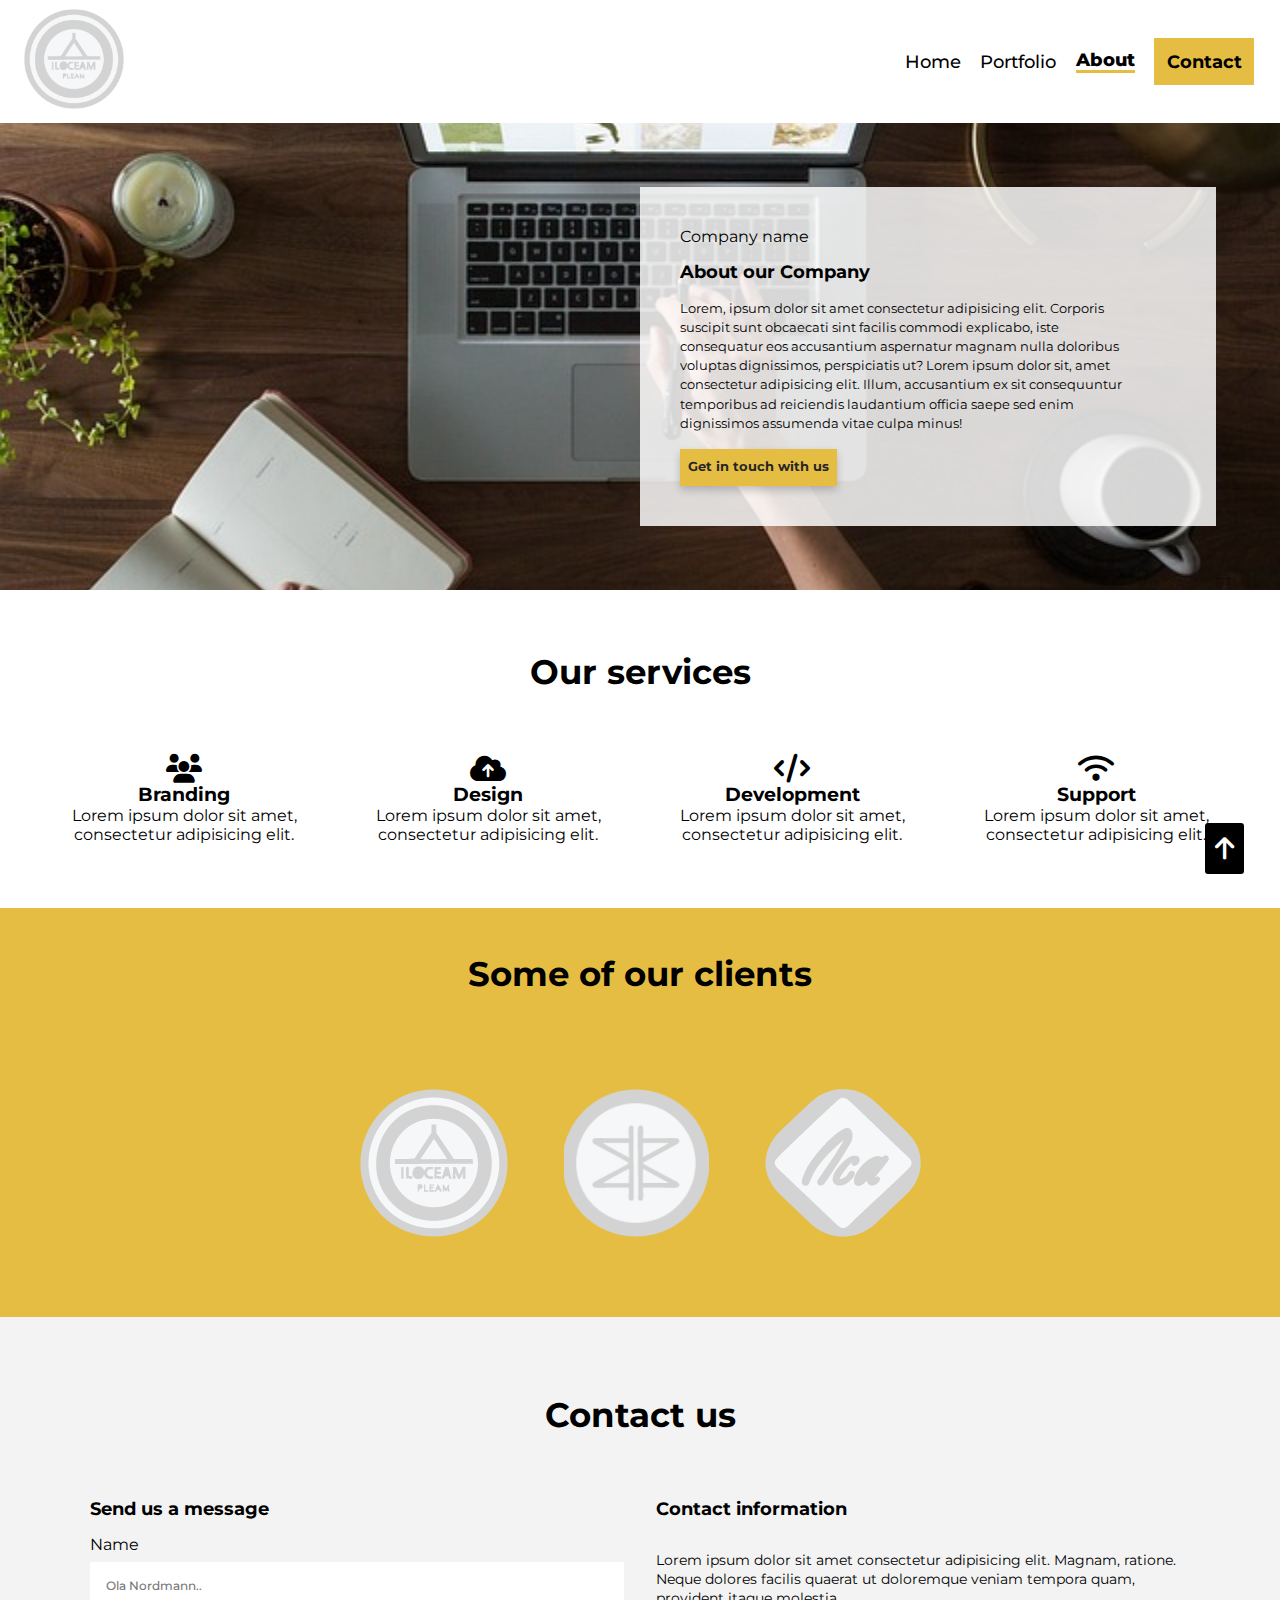
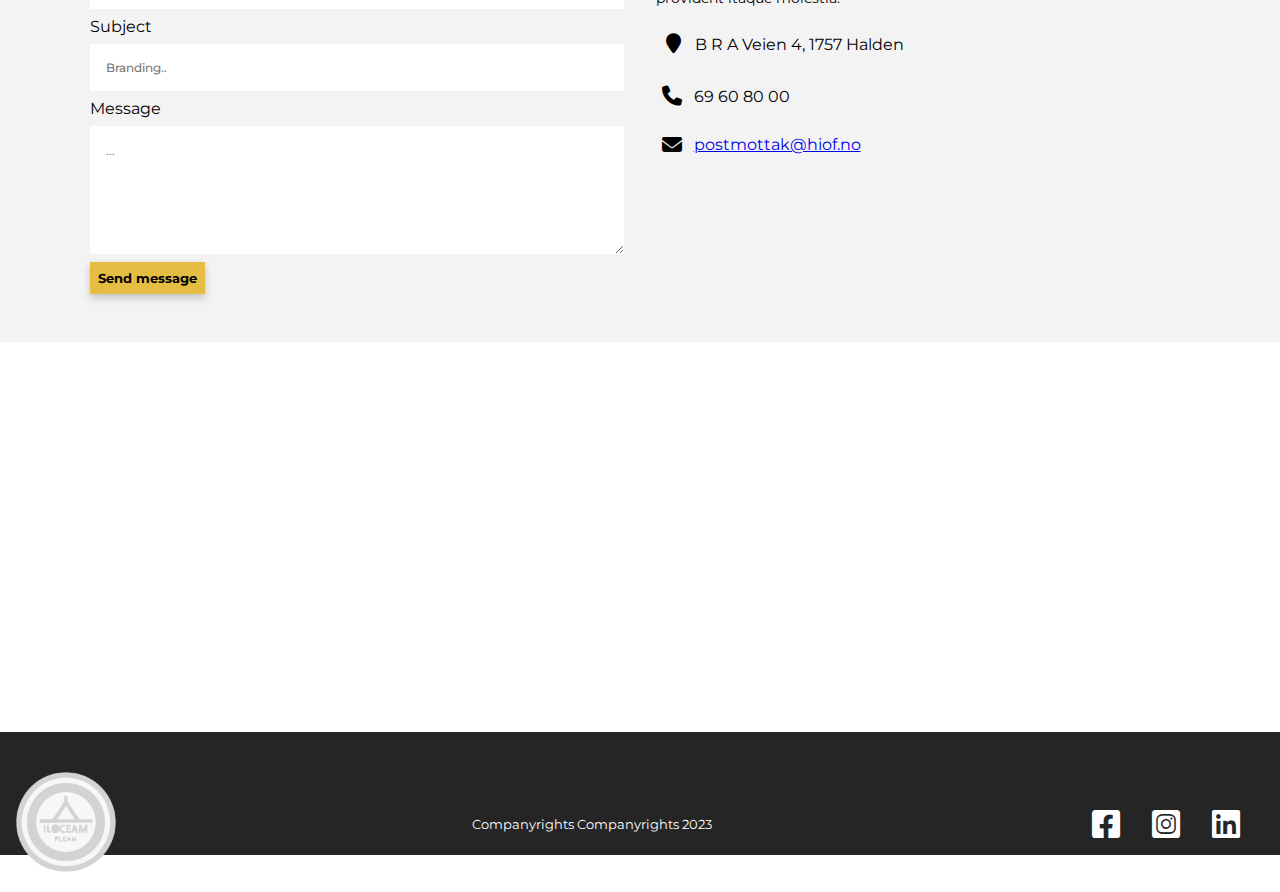
<file: about.html>
<!DOCTYPE html>
<html lang="no">
<head>
     <!-- Generell metadata -->
     <meta charset="UTF-8">
     <meta name="viewport" content="width=device-width, initial-scale=1.0">
     <meta name="description" content="About-siden til webutviklingseksamen">
     <meta name="keywords" content="Eksamen. Webutvikling.">
     <!-- Facebook metadata -->
     <meta property="og:title" content="About - Webutviklingseksamen">
     <meta property="og:url" content="https://itstud.hiof.no/~linehenr/WEBEX/about.html">
     <meta property="og:description" content="Webutviklingseksamens about-side med services, clients, contact information etc.">
     <meta property="og:type" content="website">
     <meta property="og:image" content="https://pixabay.com/no/photos/laptop-mac-datamaskin-nettleser-2557572/">
     <!-- Twitter metadata-->
     <meta name="twitter:card" content="summary">
     <meta name="twitter:title" content="About - Webutviklingseksamen">
     <meta name="twitter:summary" content="Webutviklingseksamen - About-siden">
     <meta name="twitter:description" content="Webutviklingseksamens about-side med services, clients, contact information etc.">
     <meta name="twitter:site" content="@LHWEBEX2023">
     <meta name="twitter:image" content="https://pixabay.com/no/photos/laptop-mac-datamaskin-nettleser-2557572/">
     
     <!-- Styling, fonts o.l-->
    <link rel="icon" href="IMG/logo1.png" type="image/x-icon">
    <link href="font/css/brands.css" rel="stylesheet">
    <link href="font/css/fontawesome.css" rel="stylesheet">
    <link href="font/css/solid.css" rel="stylesheet">
    <link rel="stylesheet" href="style.css">
    <title>About - Webutviklingseksamen</title>
</head>
<body>
    <header id="top">
        <a href="index.html" title="Click here to go back to Home page">
            <img src="IMG/logo1.png" alt="Link to home page" id="logo"></a><!--alt-tag: innhold-->
        <nav role="navigation">
            <ul class="navbar" role="menu" itemscope itemtype="https://schema.org/BreadcrumbList">
                <li class="list__items" role="menuitem" itemprop="itemListElement" itemscope itemtype="https://schema.org/ListItem">
                    <a href="index.html" class="links" aria-label="Home" title="Forside - Webutviklingseksamen" itemprop="item" tabindex="0">
                        <span itemprop="name">Home</span>
                    </a>
                        <meta itemprop="position" content="1">
                    </li>
                <li class="list__items" role="menuitem" itemprop="itemListElement" itemscope itemtype="https://schema.org/ListItem">
                    <a href="products.html" class="links" aria-label="Portfolio" title="Portfolio - Webutviklingseksamen" itemprop="item" tabindex="0">
                        <span itemprop="name">Portfolio</span>
                    </a>
                        <meta itemprop="position" content="2">
                    </li>
                <li class="list__items" role="menuitem" itemprop="itemListElement" itemscope itemtype="https://schema.org/ListItem">
                    <a href="about.html" class="links active" aria-label="About" title="About - Webutviklingseksamen" itemprop="item" tabindex="0">
                        <span itemprop="name">About</span>
                    </a>
                        <meta itemprop="position" content="3">
                    </li>
                <li class="list__items" role="menuitem" itemprop="itemListElement" itemscope itemtype="https://schema.org/ListItem">
                    <a href="about.html#contact-us" id="btn__contact" class="links" aria-label="contact" title="Find contact information here" itemprop="item" tabindex="0">
                        <span itemprop="name">Contact</span>
                    </a>
                        <meta itemprop="position" content="4">
                    </li>
            </ul>
        </nav>
    </header>

    <main>
        <section class="about">
            <section class="about__image">
                <article class="about__container text__left">
                    <p>Company name</p>
                    <h1 class="about__title">About our Company</h1>
                    <p class="about__text text__maxwidth">Lorem, ipsum dolor sit amet consectetur adipisicing elit. Corporis suscipit sunt obcaecati sint facilis commodi explicabo, iste consequatur eos accusantium aspernatur magnam nulla doloribus voluptas dignissimos,  perspiciatis ut? Lorem ipsum dolor sit, amet consectetur adipisicing elit. Illum, accusantium ex sit consequuntur temporibus ad reiciendis laudantium officia saepe sed enim dignissimos assumenda vitae culpa minus!</p>
                    <a href="#contact-us" id="btn__about" title="Click to find contact information" tabindex="0">Get in touch with us</a>
                </article>
            </section>
        </section>  

        <section class="service" id="index-services" itemscope itemtype="https://schema.org/Service">
                    <h2 class="subheading__title">Our services</h2>
                <section class="service__section" itemprop="category" >
                    <article class="service__container">
                        <i class="fa-solid fa-users"></i>
                        <h3 itemprop="name">Branding</h3>
                        <p>Lorem ipsum dolor sit amet, consectetur adipisicing elit.</p>
                    </article>
                    <article class="service__container" itemprop="category">
                        <i class="fa-solid fa-cloud-arrow-up"></i>
                        <h3 itemprop="name">Design</h3>
                        <p>Lorem ipsum dolor sit amet, consectetur adipisicing elit.</p>
                    </article>
                    <article class="service__container" itemprop="category">
                        <i class="fa-solid fa-code"></i>
                        <h3 itemprop="name">Development</h3>
                        <p>Lorem ipsum dolor sit amet, consectetur adipisicing elit. </p>
                    </article>
                    <article class="service__container" itemprop="category">
                        <i class="fa-solid fa-wifi"></i>
                        <h3 itemprop="name">Support</h3>
                        <p>Lorem ipsum dolor sit amet, consectetur adipisicing elit. </p>
                    </article> 
            </section>
        </section>

        <section class="client__section">
            <h2 class="subheading__title">Some of our clients</h2>
            <div class="client__logos">
                <img src="IMG/logo1.png" alt="Placeholder image: client nr 1" title="This is a placeholder logo for client 1" aria-label="Placeholder image for client"> <!--alt-tag: "pynt" siden det ikke har noe innhold eller funksjon-->
                <img src="IMG/logo2.png" alt="Placeholder image: client 2" title="This is a placeholder logo for client 2" aria-label="Placeholder image for client"><!--alt-tag: "pynt" siden det ikke har noe innhold eller funksjon-->
                <img src="IMG/logo3.png" alt="Placeholder image: nr 3 client" title="This is a placeholder logo for client 3" aria-label="Placeholder image for client"><!--alt-tag: "pynt" siden det ikke har noe innhold eller funksjon-->
            </div>
        </section>

        <section class="contact" id="contact-us">
            <h2 class="subheading__title">Contact us</h2>
            <section class="contact__section">
                <article>    
                    <h3 class="title__contact">Send us a message</h3>
                    <form action="#" class="contact__form">
                        <label for="fname">Name</label>
                        <input type="text" id="fname" name="firstname" placeholder="Ola Nordmann.." title="Write your name here" aria-label="name">

                        <label for="subject">Subject</label>
                        <input type="text" id="subject" name="subject" placeholder="Branding.." title="Write subject here" aria-label="subject">

                        <label for="message">Message</label>
                        <textarea name="message" id="message" cols="20" rows="6" placeholder="..." title="Write your message here" role="textbox"></textarea>

                        <button aria-label="Send message" id="submit">Send message</button>
                    </form>
                </article>
                <article>
                    <h3 class="title__contact">Contact information</h3>
                    <p class="contact__text .header__invisible">Lorem ipsum dolor sit amet consectetur adipisicing elit. Magnam, ratione. Neque dolores facilis quaerat ut doloremque veniam tempora quam, provident itaque molestia.</p>
                    <ul class="contact__list">
                        <li class="contact__link"><i class="fa-solid fa-location-pin"></i>B R A Veien 4, 1757 Halden</li>
                        <li class="contact__link"><i class="fa-solid fa-phone"></i>69 60 80 00</li>
                        <li class="contact__link"><i class="fa-solid fa-envelope"></i></i><a href="mailto:postmottak@hiof.no" title="Click to send direct email">postmottak@hiof.no</a></li>
                    </ul>
                </article>
            </section>
        </section>

        <section class="map" itemscope itemtype="https://schema.org/Place">
                <iframe src="https://www.google.com/maps/embed?pb=!1m18!1m12!1m3!1d2047.188276543402!2d11.350228377006584!3d59.12925022702021!2m3!1f0!2f0!3f0!3m2!1i1024!2i768!4f13.1!3m3!1m2!1s0x464412f0d344246f%3A0x4e47f19c99b253b1!2zSMO4Z3Nrb2xlbiBpIMOYc3Rmb2xk!5e0!3m2!1sno!2sno!4v1700504422027!5m2!1sno!2sno" allowfullscreen="" loading="lazy" referrerpolicy="no-referrer-when-downgrade" title="Map showing location for webpage" aria-label="map location webpage" itemprop="hasMap"></iframe>
        </section>

          <!-- Skip to top button -->

          <section class="skip">
            <a class="skip__button" href="#top" aria-label="skip to top of page" tabindex="0"><i class="fa-solid fa-arrow-up"></i></a>
          </section>
    </main>

    <footer>
        <section class="footer__section">
            <a href="index.html" title="Click here to go back to Home page" aria-label="Link to home page">
                <img src="IMG/logo1.png" alt="Link to home page" id="logo"></a><!--alt-tag: innhold-->
            <p class="footer__copyright"> Companyrights Companyrights 2023</p>
            <ul class="footer__some" role="list">
                <li><a href="https://www.facebook.com/" target="_blank" title="Open Facebook.com" aria-label="Facebook" role="link"><i class="fa-brands fa-square-facebook"></i></a></li>
                <li><a href="https://www.instagram.com/?hl=en" target="_blank" title="Open Instagram.com" aria-label="Instagram" role="link"><i class="fa-brands fa-square-instagram"></i></a></li>
                <li><a href="https://www.linkedin.com/"  target="_blank" title="Open Linkedin.com" aria-label="Linkedin" role="link"><i class="fa-brands fa-linkedin"></i></a></li>
            </ul>
        </section>
    </footer>
</body>
</html>
</file>
<file: style.css>
/* ------------------------------------------------------------ */ 
/* ------------   A L L E/ F L E R E   S I D E R  ------------- */ 
/* ------------------------------------------------------------ */ 

@import url('https://fonts.googleapis.com/css2?family=Montserrat:wght@100;200;300;400;500;600;700;800;900&display=swap');

:root {
    --gull-gul: #e6bd43;
    --graasvart: #252525;
    --svart: #000;
    --hvit: #fff;

    --lightgrey: #f3f3f3;
    /* Denne lyse gråfargen er lagt til da det er noen steder på nettstedet hvor det er en lysgrå-farge, som ikke finnes i fargekodene oppgitt i oppgaven*/
    /* Jeg har for vane å bruke root /fargevariabel, det har jeg lært her: https://www.youtube.com/watch?v=PHO6TBq_auI */
}

*, *::before, *::after {
    box-sizing: border-box;
  }

* {
    margin: 0;
    padding: 0;

    font-family: 'Montserrat', sans-serif;
}

html {
    scroll-behavior: smooth;
}

body {
    display: grid;
    grid-template-columns: 1fr;
    grid-template-rows: auto 1fr auto;

    min-width: 300px;
    max-width: 1600px;
    height: auto;
    
}

#background__yellow {
    background-color: var(--gull-gul);
}

#logo {
    width: 100px;
    height: auto;
    margin: 0.5rem;
}


/* ------------------------------------------------------------ */ 
/* ----------------------   H E A D E R  ---------------------- */ 
/* ------------------------------------------------------------ */ 

header {
    display: flex;
    flex-direction: column;
    justify-content: center;
    align-items: center;
    background-color: var(--hvit);
    padding-block: 1.5rem;
}

ul {
    list-style: none;
    text-align: center;
}

.navbar {
    display: flex;
    flex-direction: column;
    justify-content: center;
    align-items: center;
}

.links {
    text-decoration: none;
    color: var(--svart);
}

.list__items {
    width: fit-content;
    margin: 0.6rem;
    font-size: 1rem;
    font-weight: 500;
}

#btn__contact {
    width: auto;
    height: auto;
    padding: 0.7rem;

    background-color: var(--gull-gul);
    font-weight: 700;
    color: var(--svart);
}

/* Markering for gjeldende side: */

.active {
    font-weight: 800;
}

.active::after {
    content: "";
    display: block;
    width: auto;
    height: 3px;
    margin: 0 auto;
    
    border-bottom: var(--gull-gul) 3px solid;
}

/* ------------------------------------------------------------ */ 
/* ------------------   I N D E X. H T M L  ------------------- */ 
/* ------------------------------------------------------------ */ 

/* section 1 - video */
.heading__video {
    display: none;
}

/* section 1 - compelling headline*/ 

.heading {
    display: flex;
    flex-direction: column;
    justify-content: center;
    align-items: center;

    width: 100%;
}

.heading__image {
    background-image: url(IMG/laptop-2557572_640\(1\).jpg); 
    /* Bildekreditt: https://pixabay.com/no/photos/laptop-mac-datamaskin-nettleser-2557572/ Fotograf: https://pixabay.com/no/users/stocksnap-894430/*/ 
    background-size: cover;
    background-position: center;
    background-repeat: no-repeat;

    width: 100%; 
    min-height: 400px;

    margin: 0;
}

.heading__container {
    display: flex;
    flex-direction: column;
    justify-content: center;
    align-items: center;

    text-align: center;
    padding: 2rem;
    width: 100%;
    min-height: 450px;
    background-color: rgba(255, 255, 255, 0.536);
}

.heading__title {
    font-size: 1.8rem;
    margin: 1rem;
}

.heading__text {
    width: fit-content;
    font-size: 0.9rem;
}

.btn__index {
    background-color: var(--gull-gul);
    color: var(--graasvart);
    box-shadow: 0 4px 8px 0 rgba(0, 0, 0, 0.2);
    
    padding: 0.5rem 4.5rem 0.5rem 1rem;
    margin: 1rem;
    width: 80%;

    font-size: 0.9rem;
    font-weight: 700;
    line-height: 1.3rem;
    text-align: left;
    text-wrap: wrap;
    text-decoration: none;
}

/* section 2 - enganging subheading */

.subheading {
    display: flex;
    flex-direction: column;
    justify-content: center;
    align-items: center;
    padding: 1rem; 

}

.subheading__container {
    text-align: center;
    margin-bottom: 1rem;
}

.subheading__title {
    margin: 1rem;
    padding: 1rem;
    line-height: 1.7rem;
    text-align: center;
    font-size: 1.2rem;
}

/* section 3 - about our company */

.about__left {
    display: flex;
    flex-direction: column;
    justify-content: center;
    align-items: center;
    padding: 2rem; 

    background-color: var(--gull-gul);
}

.about__leftcontainer {
    display: flex;
    flex-direction: column;
    width: 80%;
    height: auto;
    padding: 2rem;
    margin-bottom: 1rem;
}

#about__lefttitle {
    margin-bottom: 1rem;
    margin-top: 1rem;
    line-height: 1.7rem;
    text-align: left;
    font-size: 1.3rem;
    text-wrap: wrap;
}

#btn__border {
    margin-top: 1rem;
    padding: 1rem;
    width: inherit;
    height: auto;

    color: var(--svart);
    font-size: 1rem;
    font-weight: 600;
    text-decoration: none;
    border: var(--svart) 3px solid;
}

/* section 4 - our services -- også på about.html  */

.service {
    padding: 2rem;
}

.service__section {
    display: flex;
    flex-direction: column;
    justify-content: center;
    align-items: center;
    
    width: 100%;
}

.service__container {
    margin: 1rem;
    padding: 1rem;
    text-align: center;
}

.fa-users, 
 .fa-cloud-arrow-up,
 .fa-code,
 .fa-wifi {
    font-size: 1.8rem;
 }

/* section 5 - newsletter */

.signup {
    padding: 0.8rem;
    
    background-color: var(--lightgrey);

    font-weight: 800;
    font-size: 1.1rem;
    text-align: center;
}

.signup__form {
    display: flex;
    flex-direction: row;
    justify-content: center;
    align-items: center;
  
    padding-bottom: 1rem;
}

#email {
    width: 50%;
    padding: 1rem;
    margin: 0.1rem;
    border: none;
}

#email::placeholder {
    font-size: 0.7rem;
}

#btn__signup {
    padding: 1rem;
    margin: 0.1rem;
    background-color: var(--gull-gul);
    
    color: var(--svart);
    text-align: center;
    text-decoration: none;
    font-size: 0.8rem;
}


/* ------------------------------------------------------------ */ 
/* -------------------   A B O U T.H T M L  ------------------- */ 
/* ------------------------------------------------------------ */ 

/* --- about header picture --- */

.about {
    display: flex;
    flex-direction: column;
    justify-content: center;
    align-content: center; 

    width: 100%;
    height: auto;
}

.about__image {
    background-image: url(IMG/laptop-2557572_640\(1\).jpg); 
    /* Bildekreditt: https://pixabay.com/no/photos/laptop-mac-datamaskin-nettleser-2557572/ Fotograf: https://pixabay.com/no/users/stocksnap-894430/*/ 
    background-size: cover;
    background-position: center;
    background-repeat: no-repeat;

    padding: 4rem;
}

.about__container {
    display: flex;
    flex-direction: column;
    text-align: left;
    padding: 2rem;
    background-color: #ffffffd5;
}

.about__title {
    font-size: 1.1rem;
    font-weight: 700;

    padding-block: 1rem;

    text-align: left;
    text-wrap: wrap;
    line-height: 1.3rem;
}

.about__text {
    font-size: 0.8rem;
    font-weight: 400;
    line-height: 1.4rem;
    text-align: left;
    text-wrap: wrap;
}

#btn__about {
    background-color: var(--gull-gul);
    color: var(--graasvart);
    box-shadow: 0 4px 8px 0 rgba(0, 0, 0, 0.2);

    line-height: 1.3rem;
    font-weight: 700;
    font-size: 0.8rem;

    text-align: left;
    text-wrap: wrap;
    text-decoration: none;
    
    padding: 0.5rem;
    margin-top: 1rem;
    width: 80%;
}  

/* ---- Client ---- */

.client__section {
    display: flex;
    flex-direction: column;
    background-color: var(--gull-gul);

    padding-block: 1rem;
}

.client__logos {
    display: flex;
    flex-wrap: wrap;
    justify-content: space-around;
    gap: 1.5rem;

    margin: 0.5rem;
}

.client__logos img {
    width: 35%;
}

/* ------ Contact us + contact information */

.contact {
    background-color: var(--lightgrey);
    padding: 3rem;
}

.title__contact {
    margin-top: 1rem;
    padding-block: 1rem;
    font-size: 1.1rem;
}

.contact__form {
    display: flex;
    flex-direction: column;
    font-weight: 400;
}


#fname, 
#subject,
#message {
    border: none;
    padding: 1rem;
    margin-bottom: 0.5rem;
    margin-top: 0.5rem;
}

input[type="text"] {
    font-weight: 500;
    font-size: 0.75rem;
}

#submit {
    background-color: var(--gull-gul);
    color: var(--svart);
    box-shadow: 0 4px 8px 0 rgba(0, 0, 0, 0.2);
    padding: 0.5rem;
    border: none;
    text-decoration: none;
    text-align: left;
    font-weight: 700;
    max-width: 45%;
    height: auto;
    margin-top: 1rem;
}

.contact__text{
    margin-top: 1rem;
    margin-bottom: 1.5rem;
    font-weight: 400;
    font-size: 0.9rem;
    
    line-height: 1.2rem;
}

.contact__list {
    display: flex;
    flex-direction: column;
}

.contact__link {
    display: flex;
    justify-content: left;
    align-items: center;

    padding-top: 0.5rem;
    padding-bottom: 0.5rem;
}

.fa-location-pin, 
.fa-phone,
.fa-envelope {
    font-size: 20px ;
    margin-right: 0.5rem;
}

.fa-location-pin {
    padding: 0.4rem;
}

.fa-phone, 
.fa-envelope {
    padding: 0.2rem;
}

.map {
    display: flex;
    justify-content: center;
    align-items: center;

    margin: 0;
    padding: 0;
}

iframe {
    width: 100%;
    height: 300px;
    border: 0;
}

/* ------------------------------------------------------------ */ 
/* ----------------   P R O D U C T S.H T M L  ---------------- */ 
/* ------------------------------------------------------------ */ 

/* section 1: Heading Portfolio - samme som index.html section 1 */

/* section 2: explore previous jobs */

.portfolio {
    display: flex;
    flex-direction: column;
    
    width: 100%;
    height: auto;

    margin: 0;
    padding: 2rem 2rem 0rem 2rem;
}

.portfolio__box {
    display: flex;
    flex-direction: column;
}

.portfolio__box::after {
    content: "";
    background-color: var(--gull-gul);
    width: auto;
    height: 3px;
    margin-top: -10px;
    margin-bottom: 1rem;
}

.portfolio__title {
    margin-bottom: 1rem ;
    font-size: 1.2rem;
}

.portfolio__jobs {
    display: flex;
    flex-wrap: wrap;
    gap: 0.5rem;
    margin-top: 0.5rem ;
}

.portfolio__list {
  margin-right: 0.5rem;
  margin-bottom: 2rem;
}

.portfolio__link {
    border: var(--svart) 2px solid;
    color: var(--svart);
    text-decoration: none;
    padding: 0.7rem;
}

/* ----- artikkelkort ------ */

.card__container {
    display: flex;
    flex-wrap: wrap;
    gap: 2rem;
    margin-top: 1rem;
}

.article__cards {
    display: flex;
    flex-direction: column;
    object-fit: cover;
    object-position: left;
    margin-top: 1rem;
    /*max-width: 692px; C-krav: max bredde 692px*/
    height: auto;
}

.article__cards, img {
    max-width: 100%;
    height: 100%;
}     

.card__text {
    font-weight: 700;
    font-size: 0.9rem;
    margin-top: 1rem;
    margin-bottom: 1.5rem;
}

   /* --------------------  Skip to top button  ------------------*/

   .skip {
    position: fixed;
    right: 20px;
    bottom: 10px;

    margin: 1rem;
    padding: 0.5rem;

    background-color: var(--svart);
    border: var(--svart) 2px solid;
    border-radius: 3px;
}

.skip__button {
    font-size: 1.6rem;
    color: var(--hvit);
    text-decoration: none;
}

.skip__button .fa-arrow-up {
    color: var(--hvit);
}


/* ------------------------------------------------------------ */ 
/* ----------------------   F O O T E R  ---------------------- */ 
/* ------------------------------------------------------------ */ 

footer {
    background-color: var(--graasvart);
    width: 100%;
    height: auto;
    padding-top: 1.5rem;
    padding-bottom: 1.5rem;
}

.footer__section {
    display: flex;
    flex-direction: column;
    text-align: center;
    padding: 0.5rem;
}

.footer__copyright {
    color: var(--hvit);
    font-size: 0.8rem;
}

.footer__some {
    display: flex;
    flex-direction: row;
    justify-content: center;

    padding: 1rem;
}

.fa-square-facebook, 
.fa-square-instagram,
.fa-linkedin {
    color: var(--hvit);
    margin: 1rem;
    font-size: 1.5rem;
}


/* ------------------------------------------------------------ */ 
/* MEDIA QUERY - Hvordan det skal se ut i desktop */
/* ------------------------------------------------------------ */ 

@media screen and (min-width: 550px) {

    body {
        display: grid;
        grid-template-columns: 1fr min(45%, 1000px) 1fr; /* vil at innholdet skal fylle skjermen 95% frem til bredden er 40rem*/
        grid-template-rows: 5% 1fr 5%;
    }

    .text__maxwidth {
        width: min(90%, 800px);
    }

   /* ------------------   H E A D E R  &  N A V  ------------------- */ 

    header {
        grid-column-start: 1;
        grid-column-end: 4;
        grid-row-start: 1;
        grid-row-end: 1;

        display: flex;
        flex-direction: row;
        justify-content: space-between;
        padding: 1rem;
    }

    ul {
        display: flex;
        flex-direction: row;
    }

    .navbar {
        display: flex;
        flex-direction: row;
    }

    .list__items {
        font-size: 1.1rem;
    }

    #btn__contact {
        padding: 0.8rem;
    }

    #btn__contact:hover {
        background-color: var(--graasvart);
        color: var(--gull-gul);
        font-weight: 700;
        
    }

    /* ------ main ------ */ 

    main  {
        grid-column-start: 1;
        grid-column-end: 4;
        grid-row-start: 2;
        grid-row-end: 2;
    }

  /* ------------------   I N D E X.H T M L  ------------------- */ 

    /* sec 1: video */

    .header__invisible {
        display: none;
    }

    .heading__video {
        display: block;
        width: 100%;
        margin: 0;
        background-color: var(--hvit);
    }

    .heading__videocontainer {
        position: absolute;

        display: flex;
        flex-direction: column;
        justify-content: center;
        align-items: center;

        margin: 0;
        padding-left: 2rem;
        padding-right: 2rem;

        width: 100%;
        height: 400px;

        background-color: #ffffff8e;
        text-align: center;
    }

    video {
        width: 100%;
        height: 400px;

        object-fit: cover;
        object-position: top;
    }

    /* sec 1: heading */
    
    .heading__title {
        font-size: 2.4rem;
    }

    .btn__index {
        width: fit-content;
        height: auto;
        padding: 0.8rem;
        text-align: center;
        text-wrap: nowrap;
    }

    .btn__index:hover {
        background-color: var(--graasvart);
        color: var(--gull-gul);
    }

    /* sec 2: subheading */

    .subheading {
        padding: 2rem;
    }

    .subheading__container {
        padding: 2rem;
        width: 800px;
    }

    .subheading__title {
        font-size: 2.1rem;
        line-height: 2.3rem;
        text-wrap: wrap;
    }

    /* sec 3: about */

    .about__left {
        display: flex;
        flex-direction: row;
        padding: 2.5rem;
    }


    #btn__border {
        width: fit-content;
    }

    #btn__border:hover {
        background-color: var(--graasvart);
        color: var(--gull-gul);
    }

    /* sec 4: service */

    .service__section {
        display: flex;
        flex-direction: row;
    }

    /* sec 5: newsletter */
    
    .signup {
        padding: 1.5rem;
    }


    #email, 
    #btn__signup {
        margin: 0.1rem;
        width: fit-content;
    }

    #btn__signup:hover {
        background-color: var(--graasvart);
        color: var(--gull-gul);
    }

    /* -------------------   A B O U T.H T M L  ------------------- */

    /* ---  sec 1: about heading---- */
    .about__image {
        display: flex;
        flex-direction: column;
        justify-content: right;
        align-items: end;
        padding: 4rem;
    }

   .about__container {
        padding: 2.5rem;
        width: 50%;
   }

    .about__title {
        font-size: 1.1rem;
    }

    .about__text {
        line-height: 1.2rem;
    }

    #btn__about {
        width: fit-content;
    }

    #btn__about:hover {
        background-color: var(--graasvart);
        color: var(--gull-gul);
    }

    /* sec 2: service - samme som index sec 4 */
    
    /* sec 3: clients */

    .client__logos {
        display: flex;
        margin: 1rem;
        justify-content: center;
        gap: 1.5rem;
        padding: 2rem;
    } 

    .client__logos img {
        width: fit-content;
        height: auto;
        margin: 1rem;

        object-fit: cover;
        object-position: center;
    }

    /* sec 4: contact us */

    .contact {
        display: flex;
        flex-direction: column;
        align-items: center;
    }

    .contact__section {
        display: grid;
        grid-template-columns: 1fr 1fr;
        gap: 2rem;
        max-width: 1100px;
    }

    #submit {
        width: fit-content;
        margin-top: 0;
    }

    #submit:hover {
        background-color: var(--graasvart);
        color: var(--gull-gul);
    }

    .contact__text {
        margin-bottom: 0.5rem;
    }
    .contact__link {
        margin: 0.2rem;
    }

    /* ----------------   P R O D U C T S.H T M L  ---------------- */ 

    .portfolio {
        padding: 3rem;
    }

    .portfolio__link:hover {
        background-color: var(--graasvart);
        color: var(--gull-gul);
        border: none;
    }

    .portfolio__title {
        font-size: 2rem;
        font-weight: 700;
    }

    .portfolio__jobs {
        margin-top: 1rem;
    }

    /* ---------- artikkelkort ----------- */ 
    .card__container > * {
        flex: 1 1 30%; /* grow 1 shrink 1 --> jeg vil at kortene skal vokse og krympe fra flex-basisen. Flex basis er satt til 30% fordi jeg vil ha plass til 3 kort i desktop, 1/3 av 100% */
    }

    /* Ekstern hjelp om Flex Grow: https://www.youtube.com/watch?v=r1IitKbJRFE&t=697s */

    .article__cards {
        max-width: 690px; /* artikkelkort skal ikke være mer enn 692px */
    }

    .article__cards, img {
        max-width: 692px;
        height: auto;
    } 
  
    .article__cards:hover {
        transform: scale(1.05);
        transform-origin: center;
        transition: 1800ms ease;
    }


    /* ----------------------    F O O T E R   -------------------- */ 

    footer {
        grid-column-start: 1;
        grid-column-end: 4;
        grid-row-start: 3;
        grid-row-end: 3;
    }

    .footer__section {
        display: flex;
        flex-direction: row;
        justify-content: space-between;
        align-items: center;
    }

    .fa-square-facebook, 
    .fa-square-instagram,
    .fa-linkedin {
    font-size: 2rem;
}

}
</file>
<file: font/css/brands.css>
/*!
 * Font Awesome Free 6.4.2 by @fontawesome - https://fontawesome.com
 * License - https://fontawesome.com/license/free (Icons: CC BY 4.0, Fonts: SIL OFL 1.1, Code: MIT License)
 * Copyright 2023 Fonticons, Inc.
 */
:root, :host {
  --fa-style-family-brands: 'Font Awesome 6 Brands';
  --fa-font-brands: normal 400 1em/1 'Font Awesome 6 Brands'; }

@font-face {
  font-family: 'Font Awesome 6 Brands';
  font-style: normal;
  font-weight: 400;
  font-display: block;
  src: url("../webfonts/fa-brands-400.woff2") format("woff2"), url("../webfonts/fa-brands-400.ttf") format("truetype"); }

.fab,
.fa-brands {
  font-weight: 400; }

.fa-monero:before {
  content: "\f3d0"; }

.fa-hooli:before {
  content: "\f427"; }

.fa-yelp:before {
  content: "\f1e9"; }

.fa-cc-visa:before {
  content: "\f1f0"; }

.fa-lastfm:before {
  content: "\f202"; }

.fa-shopware:before {
  content: "\f5b5"; }

.fa-creative-commons-nc:before {
  content: "\f4e8"; }

.fa-aws:before {
  content: "\f375"; }

.fa-redhat:before {
  content: "\f7bc"; }

.fa-yoast:before {
  content: "\f2b1"; }

.fa-cloudflare:before {
  content: "\e07d"; }

.fa-ups:before {
  content: "\f7e0"; }

.fa-wpexplorer:before {
  content: "\f2de"; }

.fa-dyalog:before {
  content: "\f399"; }

.fa-bity:before {
  content: "\f37a"; }

.fa-stackpath:before {
  content: "\f842"; }

.fa-buysellads:before {
  content: "\f20d"; }

.fa-first-order:before {
  content: "\f2b0"; }

.fa-modx:before {
  content: "\f285"; }

.fa-guilded:before {
  content: "\e07e"; }

.fa-vnv:before {
  content: "\f40b"; }

.fa-square-js:before {
  content: "\f3b9"; }

.fa-js-square:before {
  content: "\f3b9"; }

.fa-microsoft:before {
  content: "\f3ca"; }

.fa-qq:before {
  content: "\f1d6"; }

.fa-orcid:before {
  content: "\f8d2"; }

.fa-java:before {
  content: "\f4e4"; }

.fa-invision:before {
  content: "\f7b0"; }

.fa-creative-commons-pd-alt:before {
  content: "\f4ed"; }

.fa-centercode:before {
  content: "\f380"; }

.fa-glide-g:before {
  content: "\f2a6"; }

.fa-drupal:before {
  content: "\f1a9"; }

.fa-hire-a-helper:before {
  content: "\f3b0"; }

.fa-creative-commons-by:before {
  content: "\f4e7"; }

.fa-unity:before {
  content: "\e049"; }

.fa-whmcs:before {
  content: "\f40d"; }

.fa-rocketchat:before {
  content: "\f3e8"; }

.fa-vk:before {
  content: "\f189"; }

.fa-untappd:before {
  content: "\f405"; }

.fa-mailchimp:before {
  content: "\f59e"; }

.fa-css3-alt:before {
  content: "\f38b"; }

.fa-square-reddit:before {
  content: "\f1a2"; }

.fa-reddit-square:before {
  content: "\f1a2"; }

.fa-vimeo-v:before {
  content: "\f27d"; }

.fa-contao:before {
  content: "\f26d"; }

.fa-square-font-awesome:before {
  content: "\e5ad"; }

.fa-deskpro:before {
  content: "\f38f"; }

.fa-sistrix:before {
  content: "\f3ee"; }

.fa-square-instagram:before {
  content: "\e055"; }

.fa-instagram-square:before {
  content: "\e055"; }

.fa-battle-net:before {
  content: "\f835"; }

.fa-the-red-yeti:before {
  content: "\f69d"; }

.fa-square-hacker-news:before {
  content: "\f3af"; }

.fa-hacker-news-square:before {
  content: "\f3af"; }

.fa-edge:before {
  content: "\f282"; }

.fa-threads:before {
  content: "\e618"; }

.fa-napster:before {
  content: "\f3d2"; }

.fa-square-snapchat:before {
  content: "\f2ad"; }

.fa-snapchat-square:before {
  content: "\f2ad"; }

.fa-google-plus-g:before {
  content: "\f0d5"; }

.fa-artstation:before {
  content: "\f77a"; }

.fa-markdown:before {
  content: "\f60f"; }

.fa-sourcetree:before {
  content: "\f7d3"; }

.fa-google-plus:before {
  content: "\f2b3"; }

.fa-diaspora:before {
  content: "\f791"; }

.fa-foursquare:before {
  content: "\f180"; }

.fa-stack-overflow:before {
  content: "\f16c"; }

.fa-github-alt:before {
  content: "\f113"; }

.fa-phoenix-squadron:before {
  content: "\f511"; }

.fa-pagelines:before {
  content: "\f18c"; }

.fa-algolia:before {
  content: "\f36c"; }

.fa-red-river:before {
  content: "\f3e3"; }

.fa-creative-commons-sa:before {
  content: "\f4ef"; }

.fa-safari:before {
  content: "\f267"; }

.fa-google:before {
  content: "\f1a0"; }

.fa-square-font-awesome-stroke:before {
  content: "\f35c"; }

.fa-font-awesome-alt:before {
  content: "\f35c"; }

.fa-atlassian:before {
  content: "\f77b"; }

.fa-linkedin-in:before {
  content: "\f0e1"; }

.fa-digital-ocean:before {
  content: "\f391"; }

.fa-nimblr:before {
  content: "\f5a8"; }

.fa-chromecast:before {
  content: "\f838"; }

.fa-evernote:before {
  content: "\f839"; }

.fa-hacker-news:before {
  content: "\f1d4"; }

.fa-creative-commons-sampling:before {
  content: "\f4f0"; }

.fa-adversal:before {
  content: "\f36a"; }

.fa-creative-commons:before {
  content: "\f25e"; }

.fa-watchman-monitoring:before {
  content: "\e087"; }

.fa-fonticons:before {
  content: "\f280"; }

.fa-weixin:before {
  content: "\f1d7"; }

.fa-shirtsinbulk:before {
  content: "\f214"; }

.fa-codepen:before {
  content: "\f1cb"; }

.fa-git-alt:before {
  content: "\f841"; }

.fa-lyft:before {
  content: "\f3c3"; }

.fa-rev:before {
  content: "\f5b2"; }

.fa-windows:before {
  content: "\f17a"; }

.fa-wizards-of-the-coast:before {
  content: "\f730"; }

.fa-square-viadeo:before {
  content: "\f2aa"; }

.fa-viadeo-square:before {
  content: "\f2aa"; }

.fa-meetup:before {
  content: "\f2e0"; }

.fa-centos:before {
  content: "\f789"; }

.fa-adn:before {
  content: "\f170"; }

.fa-cloudsmith:before {
  content: "\f384"; }

.fa-pied-piper-alt:before {
  content: "\f1a8"; }

.fa-square-dribbble:before {
  content: "\f397"; }

.fa-dribbble-square:before {
  content: "\f397"; }

.fa-codiepie:before {
  content: "\f284"; }

.fa-node:before {
  content: "\f419"; }

.fa-mix:before {
  content: "\f3cb"; }

.fa-steam:before {
  content: "\f1b6"; }

.fa-cc-apple-pay:before {
  content: "\f416"; }

.fa-scribd:before {
  content: "\f28a"; }

.fa-debian:before {
  content: "\e60b"; }

.fa-openid:before {
  content: "\f19b"; }

.fa-instalod:before {
  content: "\e081"; }

.fa-expeditedssl:before {
  content: "\f23e"; }

.fa-sellcast:before {
  content: "\f2da"; }

.fa-square-twitter:before {
  content: "\f081"; }

.fa-twitter-square:before {
  content: "\f081"; }

.fa-r-project:before {
  content: "\f4f7"; }

.fa-delicious:before {
  content: "\f1a5"; }

.fa-freebsd:before {
  content: "\f3a4"; }

.fa-vuejs:before {
  content: "\f41f"; }

.fa-accusoft:before {
  content: "\f369"; }

.fa-ioxhost:before {
  content: "\f208"; }

.fa-fonticons-fi:before {
  content: "\f3a2"; }

.fa-app-store:before {
  content: "\f36f"; }

.fa-cc-mastercard:before {
  content: "\f1f1"; }

.fa-itunes-note:before {
  content: "\f3b5"; }

.fa-golang:before {
  content: "\e40f"; }

.fa-kickstarter:before {
  content: "\f3bb"; }

.fa-grav:before {
  content: "\f2d6"; }

.fa-weibo:before {
  content: "\f18a"; }

.fa-uncharted:before {
  content: "\e084"; }

.fa-firstdraft:before {
  content: "\f3a1"; }

.fa-square-youtube:before {
  content: "\f431"; }

.fa-youtube-square:before {
  content: "\f431"; }

.fa-wikipedia-w:before {
  content: "\f266"; }

.fa-wpressr:before {
  content: "\f3e4"; }

.fa-rendact:before {
  content: "\f3e4"; }

.fa-angellist:before {
  content: "\f209"; }

.fa-galactic-republic:before {
  content: "\f50c"; }

.fa-nfc-directional:before {
  content: "\e530"; }

.fa-skype:before {
  content: "\f17e"; }

.fa-joget:before {
  content: "\f3b7"; }

.fa-fedora:before {
  content: "\f798"; }

.fa-stripe-s:before {
  content: "\f42a"; }

.fa-meta:before {
  content: "\e49b"; }

.fa-laravel:before {
  content: "\f3bd"; }

.fa-hotjar:before {
  content: "\f3b1"; }

.fa-bluetooth-b:before {
  content: "\f294"; }

.fa-sticker-mule:before {
  content: "\f3f7"; }

.fa-creative-commons-zero:before {
  content: "\f4f3"; }

.fa-hips:before {
  content: "\f452"; }

.fa-behance:before {
  content: "\f1b4"; }

.fa-reddit:before {
  content: "\f1a1"; }

.fa-discord:before {
  content: "\f392"; }

.fa-chrome:before {
  content: "\f268"; }

.fa-app-store-ios:before {
  content: "\f370"; }

.fa-cc-discover:before {
  content: "\f1f2"; }

.fa-wpbeginner:before {
  content: "\f297"; }

.fa-confluence:before {
  content: "\f78d"; }

.fa-mdb:before {
  content: "\f8ca"; }

.fa-dochub:before {
  content: "\f394"; }

.fa-accessible-icon:before {
  content: "\f368"; }

.fa-ebay:before {
  content: "\f4f4"; }

.fa-amazon:before {
  content: "\f270"; }

.fa-unsplash:before {
  content: "\e07c"; }

.fa-yarn:before {
  content: "\f7e3"; }

.fa-square-steam:before {
  content: "\f1b7"; }

.fa-steam-square:before {
  content: "\f1b7"; }

.fa-500px:before {
  content: "\f26e"; }

.fa-square-vimeo:before {
  content: "\f194"; }

.fa-vimeo-square:before {
  content: "\f194"; }

.fa-asymmetrik:before {
  content: "\f372"; }

.fa-font-awesome:before {
  content: "\f2b4"; }

.fa-font-awesome-flag:before {
  content: "\f2b4"; }

.fa-font-awesome-logo-full:before {
  content: "\f2b4"; }

.fa-gratipay:before {
  content: "\f184"; }

.fa-apple:before {
  content: "\f179"; }

.fa-hive:before {
  content: "\e07f"; }

.fa-gitkraken:before {
  content: "\f3a6"; }

.fa-keybase:before {
  content: "\f4f5"; }

.fa-apple-pay:before {
  content: "\f415"; }

.fa-padlet:before {
  content: "\e4a0"; }

.fa-amazon-pay:before {
  content: "\f42c"; }

.fa-square-github:before {
  content: "\f092"; }

.fa-github-square:before {
  content: "\f092"; }

.fa-stumbleupon:before {
  content: "\f1a4"; }

.fa-fedex:before {
  content: "\f797"; }

.fa-phoenix-framework:before {
  content: "\f3dc"; }

.fa-shopify:before {
  content: "\e057"; }

.fa-neos:before {
  content: "\f612"; }

.fa-square-threads:before {
  content: "\e619"; }

.fa-hackerrank:before {
  content: "\f5f7"; }

.fa-researchgate:before {
  content: "\f4f8"; }

.fa-swift:before {
  content: "\f8e1"; }

.fa-angular:before {
  content: "\f420"; }

.fa-speakap:before {
  content: "\f3f3"; }

.fa-angrycreative:before {
  content: "\f36e"; }

.fa-y-combinator:before {
  content: "\f23b"; }

.fa-empire:before {
  content: "\f1d1"; }

.fa-envira:before {
  content: "\f299"; }

.fa-square-gitlab:before {
  content: "\e5ae"; }

.fa-gitlab-square:before {
  content: "\e5ae"; }

.fa-studiovinari:before {
  content: "\f3f8"; }

.fa-pied-piper:before {
  content: "\f2ae"; }

.fa-wordpress:before {
  content: "\f19a"; }

.fa-product-hunt:before {
  content: "\f288"; }

.fa-firefox:before {
  content: "\f269"; }

.fa-linode:before {
  content: "\f2b8"; }

.fa-goodreads:before {
  content: "\f3a8"; }

.fa-square-odnoklassniki:before {
  content: "\f264"; }

.fa-odnoklassniki-square:before {
  content: "\f264"; }

.fa-jsfiddle:before {
  content: "\f1cc"; }

.fa-sith:before {
  content: "\f512"; }

.fa-themeisle:before {
  content: "\f2b2"; }

.fa-page4:before {
  content: "\f3d7"; }

.fa-hashnode:before {
  content: "\e499"; }

.fa-react:before {
  content: "\f41b"; }

.fa-cc-paypal:before {
  content: "\f1f4"; }

.fa-squarespace:before {
  content: "\f5be"; }

.fa-cc-stripe:before {
  content: "\f1f5"; }

.fa-creative-commons-share:before {
  content: "\f4f2"; }

.fa-bitcoin:before {
  content: "\f379"; }

.fa-keycdn:before {
  content: "\f3ba"; }

.fa-opera:before {
  content: "\f26a"; }

.fa-itch-io:before {
  content: "\f83a"; }

.fa-umbraco:before {
  content: "\f8e8"; }

.fa-galactic-senate:before {
  content: "\f50d"; }

.fa-ubuntu:before {
  content: "\f7df"; }

.fa-draft2digital:before {
  content: "\f396"; }

.fa-stripe:before {
  content: "\f429"; }

.fa-houzz:before {
  content: "\f27c"; }

.fa-gg:before {
  content: "\f260"; }

.fa-dhl:before {
  content: "\f790"; }

.fa-square-pinterest:before {
  content: "\f0d3"; }

.fa-pinterest-square:before {
  content: "\f0d3"; }

.fa-xing:before {
  content: "\f168"; }

.fa-blackberry:before {
  content: "\f37b"; }

.fa-creative-commons-pd:before {
  content: "\f4ec"; }

.fa-playstation:before {
  content: "\f3df"; }

.fa-quinscape:before {
  content: "\f459"; }

.fa-less:before {
  content: "\f41d"; }

.fa-blogger-b:before {
  content: "\f37d"; }

.fa-opencart:before {
  content: "\f23d"; }

.fa-vine:before {
  content: "\f1ca"; }

.fa-paypal:before {
  content: "\f1ed"; }

.fa-gitlab:before {
  content: "\f296"; }

.fa-typo3:before {
  content: "\f42b"; }

.fa-reddit-alien:before {
  content: "\f281"; }

.fa-yahoo:before {
  content: "\f19e"; }

.fa-dailymotion:before {
  content: "\e052"; }

.fa-affiliatetheme:before {
  content: "\f36b"; }

.fa-pied-piper-pp:before {
  content: "\f1a7"; }

.fa-bootstrap:before {
  content: "\f836"; }

.fa-odnoklassniki:before {
  content: "\f263"; }

.fa-nfc-symbol:before {
  content: "\e531"; }

.fa-ethereum:before {
  content: "\f42e"; }

.fa-speaker-deck:before {
  content: "\f83c"; }

.fa-creative-commons-nc-eu:before {
  content: "\f4e9"; }

.fa-patreon:before {
  content: "\f3d9"; }

.fa-avianex:before {
  content: "\f374"; }

.fa-ello:before {
  content: "\f5f1"; }

.fa-gofore:before {
  content: "\f3a7"; }

.fa-bimobject:before {
  content: "\f378"; }

.fa-facebook-f:before {
  content: "\f39e"; }

.fa-square-google-plus:before {
  content: "\f0d4"; }

.fa-google-plus-square:before {
  content: "\f0d4"; }

.fa-mandalorian:before {
  content: "\f50f"; }

.fa-first-order-alt:before {
  content: "\f50a"; }

.fa-osi:before {
  content: "\f41a"; }

.fa-google-wallet:before {
  content: "\f1ee"; }

.fa-d-and-d-beyond:before {
  content: "\f6ca"; }

.fa-periscope:before {
  content: "\f3da"; }

.fa-fulcrum:before {
  content: "\f50b"; }

.fa-cloudscale:before {
  content: "\f383"; }

.fa-forumbee:before {
  content: "\f211"; }

.fa-mizuni:before {
  content: "\f3cc"; }

.fa-schlix:before {
  content: "\f3ea"; }

.fa-square-xing:before {
  content: "\f169"; }

.fa-xing-square:before {
  content: "\f169"; }

.fa-bandcamp:before {
  content: "\f2d5"; }

.fa-wpforms:before {
  content: "\f298"; }

.fa-cloudversify:before {
  content: "\f385"; }

.fa-usps:before {
  content: "\f7e1"; }

.fa-megaport:before {
  content: "\f5a3"; }

.fa-magento:before {
  content: "\f3c4"; }

.fa-spotify:before {
  content: "\f1bc"; }

.fa-optin-monster:before {
  content: "\f23c"; }

.fa-fly:before {
  content: "\f417"; }

.fa-aviato:before {
  content: "\f421"; }

.fa-itunes:before {
  content: "\f3b4"; }

.fa-cuttlefish:before {
  content: "\f38c"; }

.fa-blogger:before {
  content: "\f37c"; }

.fa-flickr:before {
  content: "\f16e"; }

.fa-viber:before {
  content: "\f409"; }

.fa-soundcloud:before {
  content: "\f1be"; }

.fa-digg:before {
  content: "\f1a6"; }

.fa-tencent-weibo:before {
  content: "\f1d5"; }

.fa-symfony:before {
  content: "\f83d"; }

.fa-maxcdn:before {
  content: "\f136"; }

.fa-etsy:before {
  content: "\f2d7"; }

.fa-facebook-messenger:before {
  content: "\f39f"; }

.fa-audible:before {
  content: "\f373"; }

.fa-think-peaks:before {
  content: "\f731"; }

.fa-bilibili:before {
  content: "\e3d9"; }

.fa-erlang:before {
  content: "\f39d"; }

.fa-x-twitter:before {
  content: "\e61b"; }

.fa-cotton-bureau:before {
  content: "\f89e"; }

.fa-dashcube:before {
  content: "\f210"; }

.fa-42-group:before {
  content: "\e080"; }

.fa-innosoft:before {
  content: "\e080"; }

.fa-stack-exchange:before {
  content: "\f18d"; }

.fa-elementor:before {
  content: "\f430"; }

.fa-square-pied-piper:before {
  content: "\e01e"; }

.fa-pied-piper-square:before {
  content: "\e01e"; }

.fa-creative-commons-nd:before {
  content: "\f4eb"; }

.fa-palfed:before {
  content: "\f3d8"; }

.fa-superpowers:before {
  content: "\f2dd"; }

.fa-resolving:before {
  content: "\f3e7"; }

.fa-xbox:before {
  content: "\f412"; }

.fa-searchengin:before {
  content: "\f3eb"; }

.fa-tiktok:before {
  content: "\e07b"; }

.fa-square-facebook:before {
  content: "\f082"; }

.fa-facebook-square:before {
  content: "\f082"; }

.fa-renren:before {
  content: "\f18b"; }

.fa-linux:before {
  content: "\f17c"; }

.fa-glide:before {
  content: "\f2a5"; }

.fa-linkedin:before {
  content: "\f08c"; }

.fa-hubspot:before {
  content: "\f3b2"; }

.fa-deploydog:before {
  content: "\f38e"; }

.fa-twitch:before {
  content: "\f1e8"; }

.fa-ravelry:before {
  content: "\f2d9"; }

.fa-mixer:before {
  content: "\e056"; }

.fa-square-lastfm:before {
  content: "\f203"; }

.fa-lastfm-square:before {
  content: "\f203"; }

.fa-vimeo:before {
  content: "\f40a"; }

.fa-mendeley:before {
  content: "\f7b3"; }

.fa-uniregistry:before {
  content: "\f404"; }

.fa-figma:before {
  content: "\f799"; }

.fa-creative-commons-remix:before {
  content: "\f4ee"; }

.fa-cc-amazon-pay:before {
  content: "\f42d"; }

.fa-dropbox:before {
  content: "\f16b"; }

.fa-instagram:before {
  content: "\f16d"; }

.fa-cmplid:before {
  content: "\e360"; }

.fa-facebook:before {
  content: "\f09a"; }

.fa-gripfire:before {
  content: "\f3ac"; }

.fa-jedi-order:before {
  content: "\f50e"; }

.fa-uikit:before {
  content: "\f403"; }

.fa-fort-awesome-alt:before {
  content: "\f3a3"; }

.fa-phabricator:before {
  content: "\f3db"; }

.fa-ussunnah:before {
  content: "\f407"; }

.fa-earlybirds:before {
  content: "\f39a"; }

.fa-trade-federation:before {
  content: "\f513"; }

.fa-autoprefixer:before {
  content: "\f41c"; }

.fa-whatsapp:before {
  content: "\f232"; }

.fa-slideshare:before {
  content: "\f1e7"; }

.fa-google-play:before {
  content: "\f3ab"; }

.fa-viadeo:before {
  content: "\f2a9"; }

.fa-line:before {
  content: "\f3c0"; }

.fa-google-drive:before {
  content: "\f3aa"; }

.fa-servicestack:before {
  content: "\f3ec"; }

.fa-simplybuilt:before {
  content: "\f215"; }

.fa-bitbucket:before {
  content: "\f171"; }

.fa-imdb:before {
  content: "\f2d8"; }

.fa-deezer:before {
  content: "\e077"; }

.fa-raspberry-pi:before {
  content: "\f7bb"; }

.fa-jira:before {
  content: "\f7b1"; }

.fa-docker:before {
  content: "\f395"; }

.fa-screenpal:before {
  content: "\e570"; }

.fa-bluetooth:before {
  content: "\f293"; }

.fa-gitter:before {
  content: "\f426"; }

.fa-d-and-d:before {
  content: "\f38d"; }

.fa-microblog:before {
  content: "\e01a"; }

.fa-cc-diners-club:before {
  content: "\f24c"; }

.fa-gg-circle:before {
  content: "\f261"; }

.fa-pied-piper-hat:before {
  content: "\f4e5"; }

.fa-kickstarter-k:before {
  content: "\f3bc"; }

.fa-yandex:before {
  content: "\f413"; }

.fa-readme:before {
  content: "\f4d5"; }

.fa-html5:before {
  content: "\f13b"; }

.fa-sellsy:before {
  content: "\f213"; }

.fa-sass:before {
  content: "\f41e"; }

.fa-wirsindhandwerk:before {
  content: "\e2d0"; }

.fa-wsh:before {
  content: "\e2d0"; }

.fa-buromobelexperte:before {
  content: "\f37f"; }

.fa-salesforce:before {
  content: "\f83b"; }

.fa-octopus-deploy:before {
  content: "\e082"; }

.fa-medapps:before {
  content: "\f3c6"; }

.fa-ns8:before {
  content: "\f3d5"; }

.fa-pinterest-p:before {
  content: "\f231"; }

.fa-apper:before {
  content: "\f371"; }

.fa-fort-awesome:before {
  content: "\f286"; }

.fa-waze:before {
  content: "\f83f"; }

.fa-cc-jcb:before {
  content: "\f24b"; }

.fa-snapchat:before {
  content: "\f2ab"; }

.fa-snapchat-ghost:before {
  content: "\f2ab"; }

.fa-fantasy-flight-games:before {
  content: "\f6dc"; }

.fa-rust:before {
  content: "\e07a"; }

.fa-wix:before {
  content: "\f5cf"; }

.fa-square-behance:before {
  content: "\f1b5"; }

.fa-behance-square:before {
  content: "\f1b5"; }

.fa-supple:before {
  content: "\f3f9"; }

.fa-rebel:before {
  content: "\f1d0"; }

.fa-css3:before {
  content: "\f13c"; }

.fa-staylinked:before {
  content: "\f3f5"; }

.fa-kaggle:before {
  content: "\f5fa"; }

.fa-space-awesome:before {
  content: "\e5ac"; }

.fa-deviantart:before {
  content: "\f1bd"; }

.fa-cpanel:before {
  content: "\f388"; }

.fa-goodreads-g:before {
  content: "\f3a9"; }

.fa-square-git:before {
  content: "\f1d2"; }

.fa-git-square:before {
  content: "\f1d2"; }

.fa-square-tumblr:before {
  content: "\f174"; }

.fa-tumblr-square:before {
  content: "\f174"; }

.fa-trello:before {
  content: "\f181"; }

.fa-creative-commons-nc-jp:before {
  content: "\f4ea"; }

.fa-get-pocket:before {
  content: "\f265"; }

.fa-perbyte:before {
  content: "\e083"; }

.fa-grunt:before {
  content: "\f3ad"; }

.fa-weebly:before {
  content: "\f5cc"; }

.fa-connectdevelop:before {
  content: "\f20e"; }

.fa-leanpub:before {
  content: "\f212"; }

.fa-black-tie:before {
  content: "\f27e"; }

.fa-themeco:before {
  content: "\f5c6"; }

.fa-python:before {
  content: "\f3e2"; }

.fa-android:before {
  content: "\f17b"; }

.fa-bots:before {
  content: "\e340"; }

.fa-free-code-camp:before {
  content: "\f2c5"; }

.fa-hornbill:before {
  content: "\f592"; }

.fa-js:before {
  content: "\f3b8"; }

.fa-ideal:before {
  content: "\e013"; }

.fa-git:before {
  content: "\f1d3"; }

.fa-dev:before {
  content: "\f6cc"; }

.fa-sketch:before {
  content: "\f7c6"; }

.fa-yandex-international:before {
  content: "\f414"; }

.fa-cc-amex:before {
  content: "\f1f3"; }

.fa-uber:before {
  content: "\f402"; }

.fa-github:before {
  content: "\f09b"; }

.fa-php:before {
  content: "\f457"; }

.fa-alipay:before {
  content: "\f642"; }

.fa-youtube:before {
  content: "\f167"; }

.fa-skyatlas:before {
  content: "\f216"; }

.fa-firefox-browser:before {
  content: "\e007"; }

.fa-replyd:before {
  content: "\f3e6"; }

.fa-suse:before {
  content: "\f7d6"; }

.fa-jenkins:before {
  content: "\f3b6"; }

.fa-twitter:before {
  content: "\f099"; }

.fa-rockrms:before {
  content: "\f3e9"; }

.fa-pinterest:before {
  content: "\f0d2"; }

.fa-buffer:before {
  content: "\f837"; }

.fa-npm:before {
  content: "\f3d4"; }

.fa-yammer:before {
  content: "\f840"; }

.fa-btc:before {
  content: "\f15a"; }

.fa-dribbble:before {
  content: "\f17d"; }

.fa-stumbleupon-circle:before {
  content: "\f1a3"; }

.fa-internet-explorer:before {
  content: "\f26b"; }

.fa-stubber:before {
  content: "\e5c7"; }

.fa-telegram:before {
  content: "\f2c6"; }

.fa-telegram-plane:before {
  content: "\f2c6"; }

.fa-old-republic:before {
  content: "\f510"; }

.fa-odysee:before {
  content: "\e5c6"; }

.fa-square-whatsapp:before {
  content: "\f40c"; }

.fa-whatsapp-square:before {
  content: "\f40c"; }

.fa-node-js:before {
  content: "\f3d3"; }

.fa-edge-legacy:before {
  content: "\e078"; }

.fa-slack:before {
  content: "\f198"; }

.fa-slack-hash:before {
  content: "\f198"; }

.fa-medrt:before {
  content: "\f3c8"; }

.fa-usb:before {
  content: "\f287"; }

.fa-tumblr:before {
  content: "\f173"; }

.fa-vaadin:before {
  content: "\f408"; }

.fa-quora:before {
  content: "\f2c4"; }

.fa-square-x-twitter:before {
  content: "\e61a"; }

.fa-reacteurope:before {
  content: "\f75d"; }

.fa-medium:before {
  content: "\f23a"; }

.fa-medium-m:before {
  content: "\f23a"; }

.fa-amilia:before {
  content: "\f36d"; }

.fa-mixcloud:before {
  content: "\f289"; }

.fa-flipboard:before {
  content: "\f44d"; }

.fa-viacoin:before {
  content: "\f237"; }

.fa-critical-role:before {
  content: "\f6c9"; }

.fa-sitrox:before {
  content: "\e44a"; }

.fa-discourse:before {
  content: "\f393"; }

.fa-joomla:before {
  content: "\f1aa"; }

.fa-mastodon:before {
  content: "\f4f6"; }

.fa-airbnb:before {
  content: "\f834"; }

.fa-wolf-pack-battalion:before {
  content: "\f514"; }

.fa-buy-n-large:before {
  content: "\f8a6"; }

.fa-gulp:before {
  content: "\f3ae"; }

.fa-creative-commons-sampling-plus:before {
  content: "\f4f1"; }

.fa-strava:before {
  content: "\f428"; }

.fa-ember:before {
  content: "\f423"; }

.fa-canadian-maple-leaf:before {
  content: "\f785"; }

.fa-teamspeak:before {
  content: "\f4f9"; }

.fa-pushed:before {
  content: "\f3e1"; }

.fa-wordpress-simple:before {
  content: "\f411"; }

.fa-nutritionix:before {
  content: "\f3d6"; }

.fa-wodu:before {
  content: "\e088"; }

.fa-google-pay:before {
  content: "\e079"; }

.fa-intercom:before {
  content: "\f7af"; }

.fa-zhihu:before {
  content: "\f63f"; }

.fa-korvue:before {
  content: "\f42f"; }

.fa-pix:before {
  content: "\e43a"; }

.fa-steam-symbol:before {
  content: "\f3f6"; }
</file>
<file: font/css/solid.css>
/*!
 * Font Awesome Free 6.4.2 by @fontawesome - https://fontawesome.com
 * License - https://fontawesome.com/license/free (Icons: CC BY 4.0, Fonts: SIL OFL 1.1, Code: MIT License)
 * Copyright 2023 Fonticons, Inc.
 */
:root, :host {
  --fa-style-family-classic: 'Font Awesome 6 Free';
  --fa-font-solid: normal 900 1em/1 'Font Awesome 6 Free'; }

@font-face {
  font-family: 'Font Awesome 6 Free';
  font-style: normal;
  font-weight: 900;
  font-display: block;
  src: url("../webfonts/fa-solid-900.woff2") format("woff2"), url("../webfonts/fa-solid-900.ttf") format("truetype"); }

.fas,
.fa-solid {
  font-weight: 900; }
</file>
